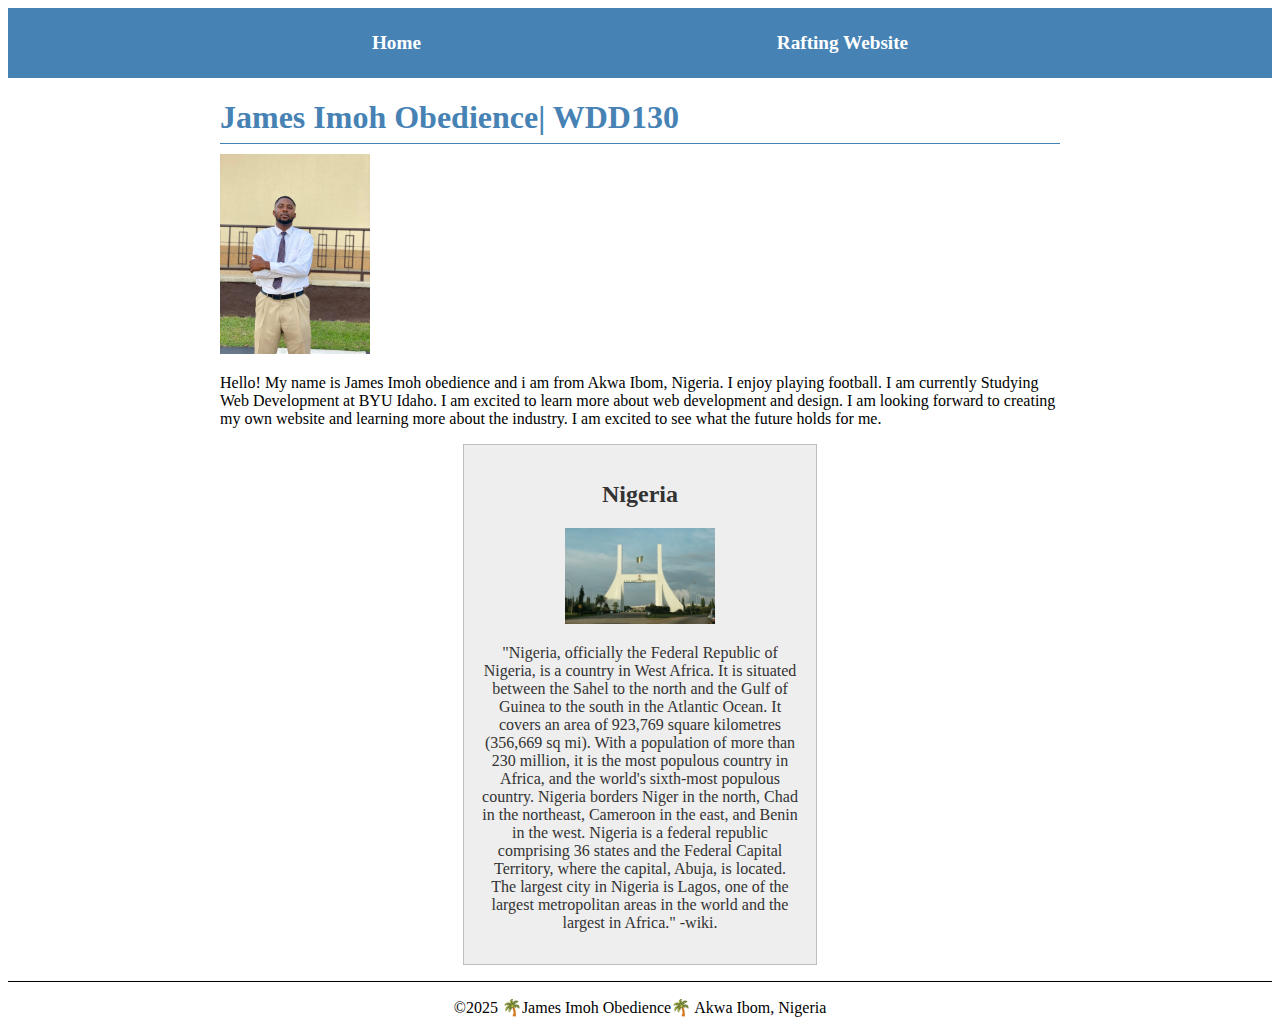
<file: index.html>
<!DOCTYPE html>
<html lang="en-US">
<head>
    <meta charset="UTF-8">
    <meta name="viewport" content="width=device-width, initial-scale=1.0">
    <title>James Imoh Obedience | WDD130</title>
    <meta name="description" content="James Imoh Obedience's BYU-Idaho WDD 130 course home page, Web Design and Development The Rafting Website is a Website that help you have a great adventure on rafting and rafting are recreational outdoor activities which use an inflatable raft to navigate a river or other body of water. This is often done on whitewater or different degrees of rough water. Dealing with risk is often a part of the experience.">
    <meta name="author" content="James Imoh Obedience ">
    <link rel="stylesheet" href="styles.css">
</head>
<body>

    <header>
        <nav>
            <a href="#">Home</a>
            <a href="wwr/">Rafting Website</a>
        </nav>

    </header>


    <main>
        <h1> James Imoh Obedience| WDD130</h1>
        <img src="images/profile.jpg" alt="James Imoh Obedience" width="200">
        <p>Hello! My name is James Imoh obedience and i am from Akwa Ibom, Nigeria. I enjoy playing football. I am currently Studying Web Development at BYU Idaho. I am excited to learn more about web development and design. I am looking forward to creating my own website and learning more about the industry. I am excited to see what the future holds for me. </p>

        
    <aside>
        <h2>Nigeria</h2>
        <img src="images/Nigeria.jpeg" alt="Nigeria" width="200">
        <p>"Nigeria, officially the Federal Republic of Nigeria, is a country in West Africa. It is situated between the Sahel to the north and the Gulf of Guinea to the south in the Atlantic Ocean. It covers an area of 923,769 square kilometres (356,669 sq mi). With a population of more than 230 million, it is the most populous country in Africa, and the world's sixth-most populous country. Nigeria borders Niger in the north, Chad in the northeast, Cameroon in the east, and Benin in the west. Nigeria is a federal republic comprising 36 states and the Federal Capital Territory, where the capital, Abuja, is located. The largest city in Nigeria is Lagos, one of the largest metropolitan areas in the world and the largest in Africa." -wiki.</p>
    </aside>


    </main>

    <footer>
        <p>&copy;2025 🌴James Imoh Obedience🌴 Akwa Ibom, Nigeria</p>


    </footer>
    
</body>
</html>
</file>
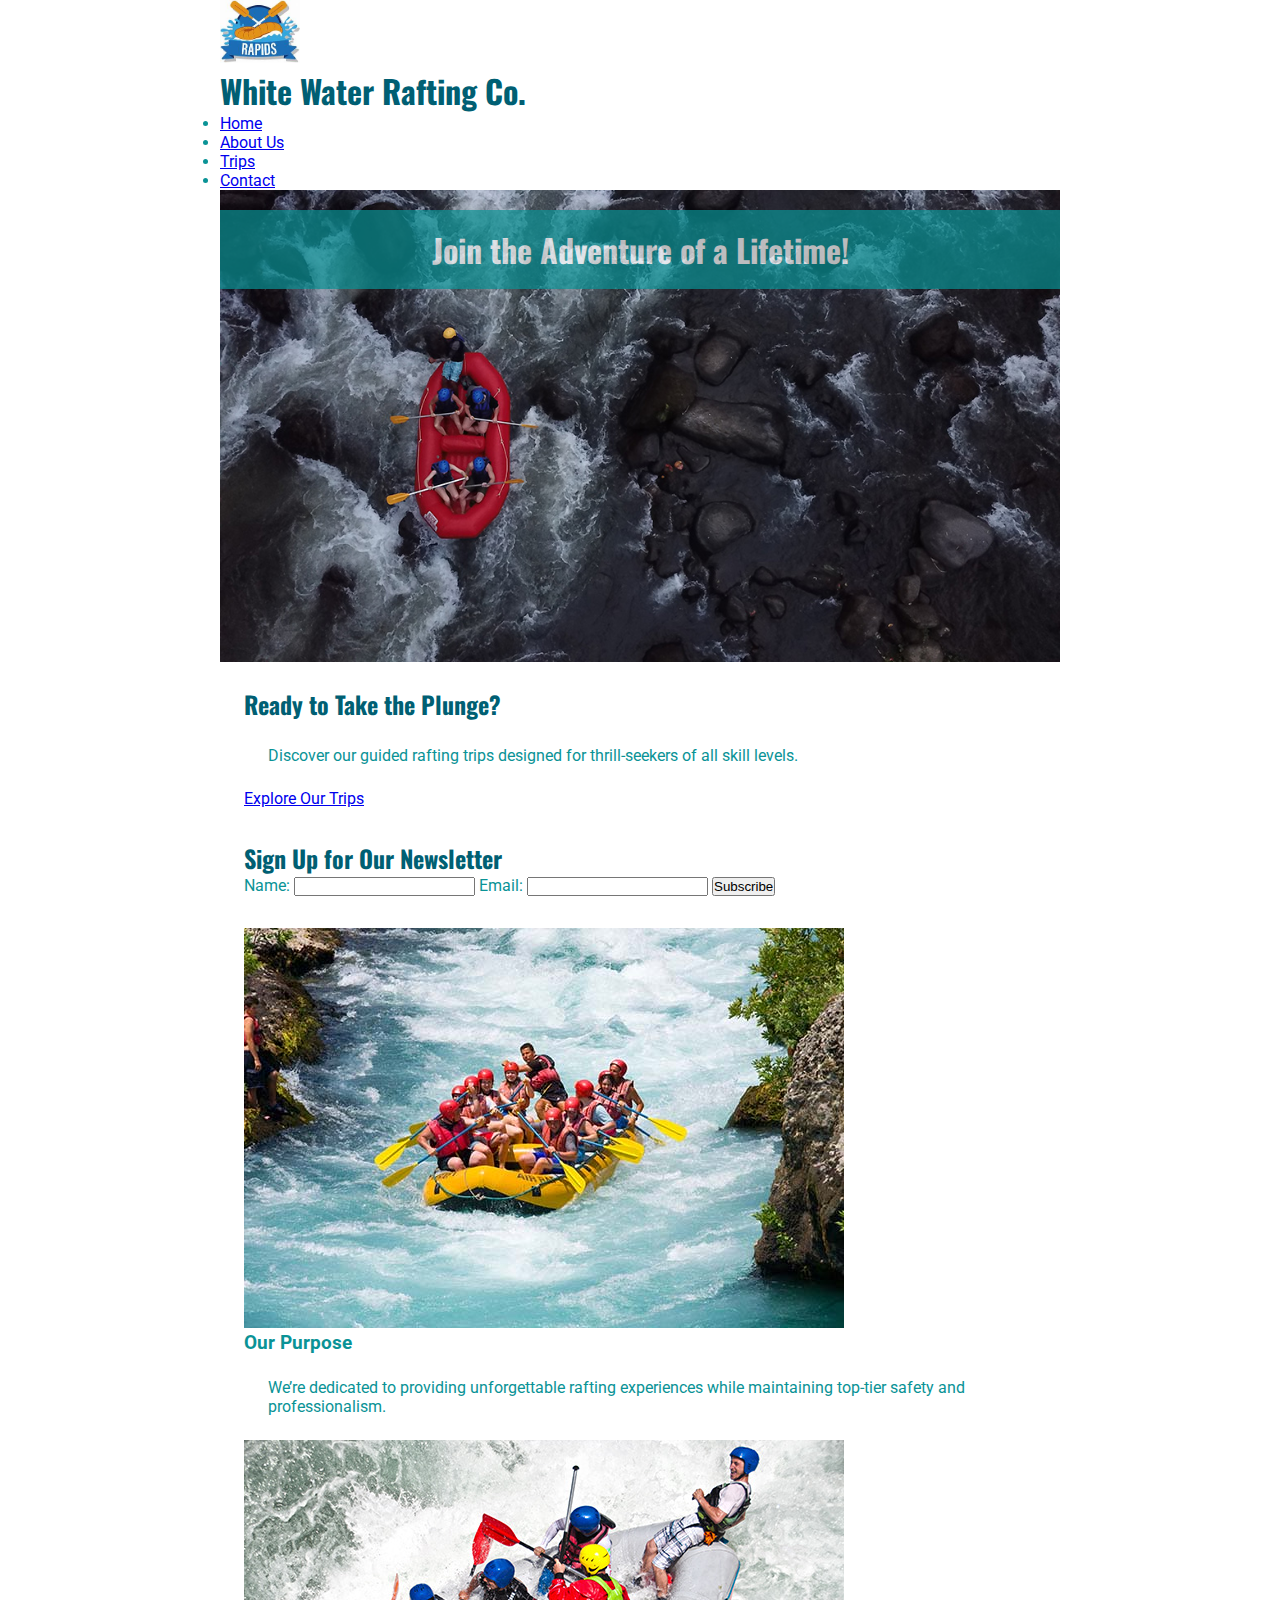
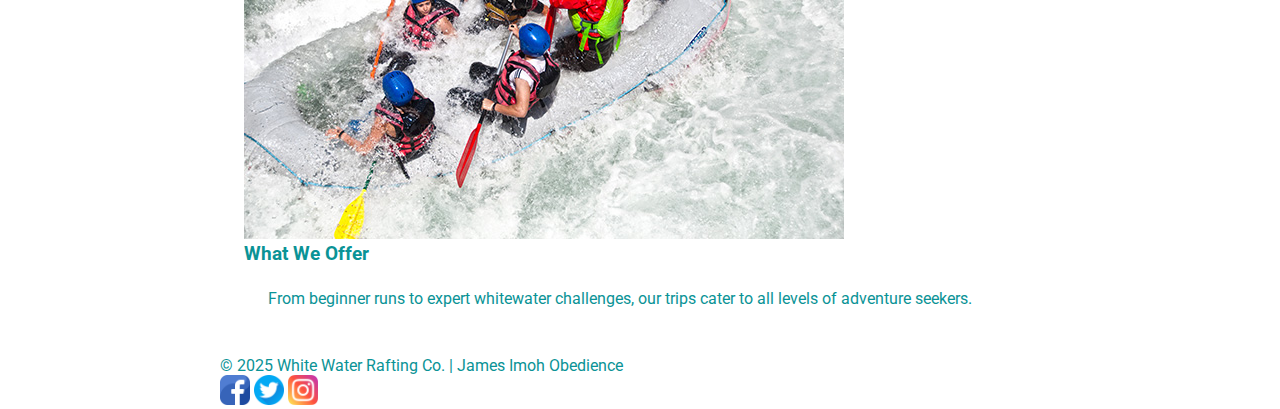
<file: wwr/index.html>
<!DOCTYPE html>
<html lang="en-US">
<head>
  <meta charset="UTF-8" />
  <meta name="viewport" content="width=device-width, initial-scale=1.0" />
  <title>Home - White Water Rafting Co.</title>
  <meta name="description" content="Experience the best white water rafting adventures! Join us for thrilling trips, safety-focused fun, and lifelong memories.">
  <meta name="author" content="James Imoh Obedience" />
  <link rel="preconnect" href="https://fonts.googleapis.com" />
  <link rel="preconnect" href="https://fonts.gstatic.com" crossorigin />
  <link href="https://fonts.googleapis.com/css2?family=Oswald&family=Roboto&display=swap" rel="stylesheet" />
  <link rel="stylesheet" href="styles/rafting.css" />
</head>
<body>
  <header>
    <img src="images/Logo.jpeg" alt="Rafting Site Logo" width="80" />
    <h1>White Water Rafting Co.</h1>
    <nav>
      <ul>
        <li><a href="index.html">Home</a></li>
        <li><a href="about.html">About Us</a></li>
        <li><a href="trips.html">Trips</a></li>
        <li><a href="contact.html">Contact</a></li>
      </ul>
    </nav>
  </header>

  <main>
    <div class="hero">
      <img src="images/hero.jpg" alt="Rafting Adventure Hero" />
      <h1 class="hero-message">Join the Adventure of a Lifetime!</h1>
    </div>

    <section class="cta">
      <h2>Ready to Take the Plunge?</h2>
      <p>Discover our guided rafting trips designed for thrill-seekers of all skill levels.</p>
      <a href="trips.html" class="btn">Explore Our Trips</a>
    </section>

    <section class="newsletter">
      <h2>Sign Up for Our Newsletter</h2>
      <form>
        <label for="name">Name:</label>
        <input type="text" id="name" name="name" required />
        
        <label for="email">Email:</label>
        <input type="email" id="email" name="email" required />
        
        <button type="submit">Subscribe</button>
      </form>
    </section>

    <section class="grid-info">
      <div class="grid-container">
        <div class="grid-item">
          <img src="images/rafting1.jpg" alt="Rafting Purpose">
          <h3>Our Purpose</h3>
          <p>We’re dedicated to providing unforgettable rafting experiences while maintaining top-tier safety and professionalism.</p>
        </div>
        <div class="grid-item">
          <img src="images/rafting2.jpg" alt="Rafting Adventure">
          <h3>What We Offer</h3>
          <p>From beginner runs to expert whitewater challenges, our trips cater to all levels of adventure seekers.</p>
        </div>
      </div>
    </section>
  </main>

  <footer>
    <p>&copy; 2025 White Water Rafting Co. | James Imoh Obedience</p>
    <div class="socialmedia">
      <a href="https://facebook.com"><img src="images/facebook.png" alt="Facebook" width="30" /></a>
      <a href="https://twitter.com"><img src="images/twitter.png" alt="Twitter" width="30" /></a>
      <a href="https://instagram.com"><img src="images/instagram.png" alt="Instagram" width="30" /></a>
    </div>
  </footer>
</body>
</html>
</file>
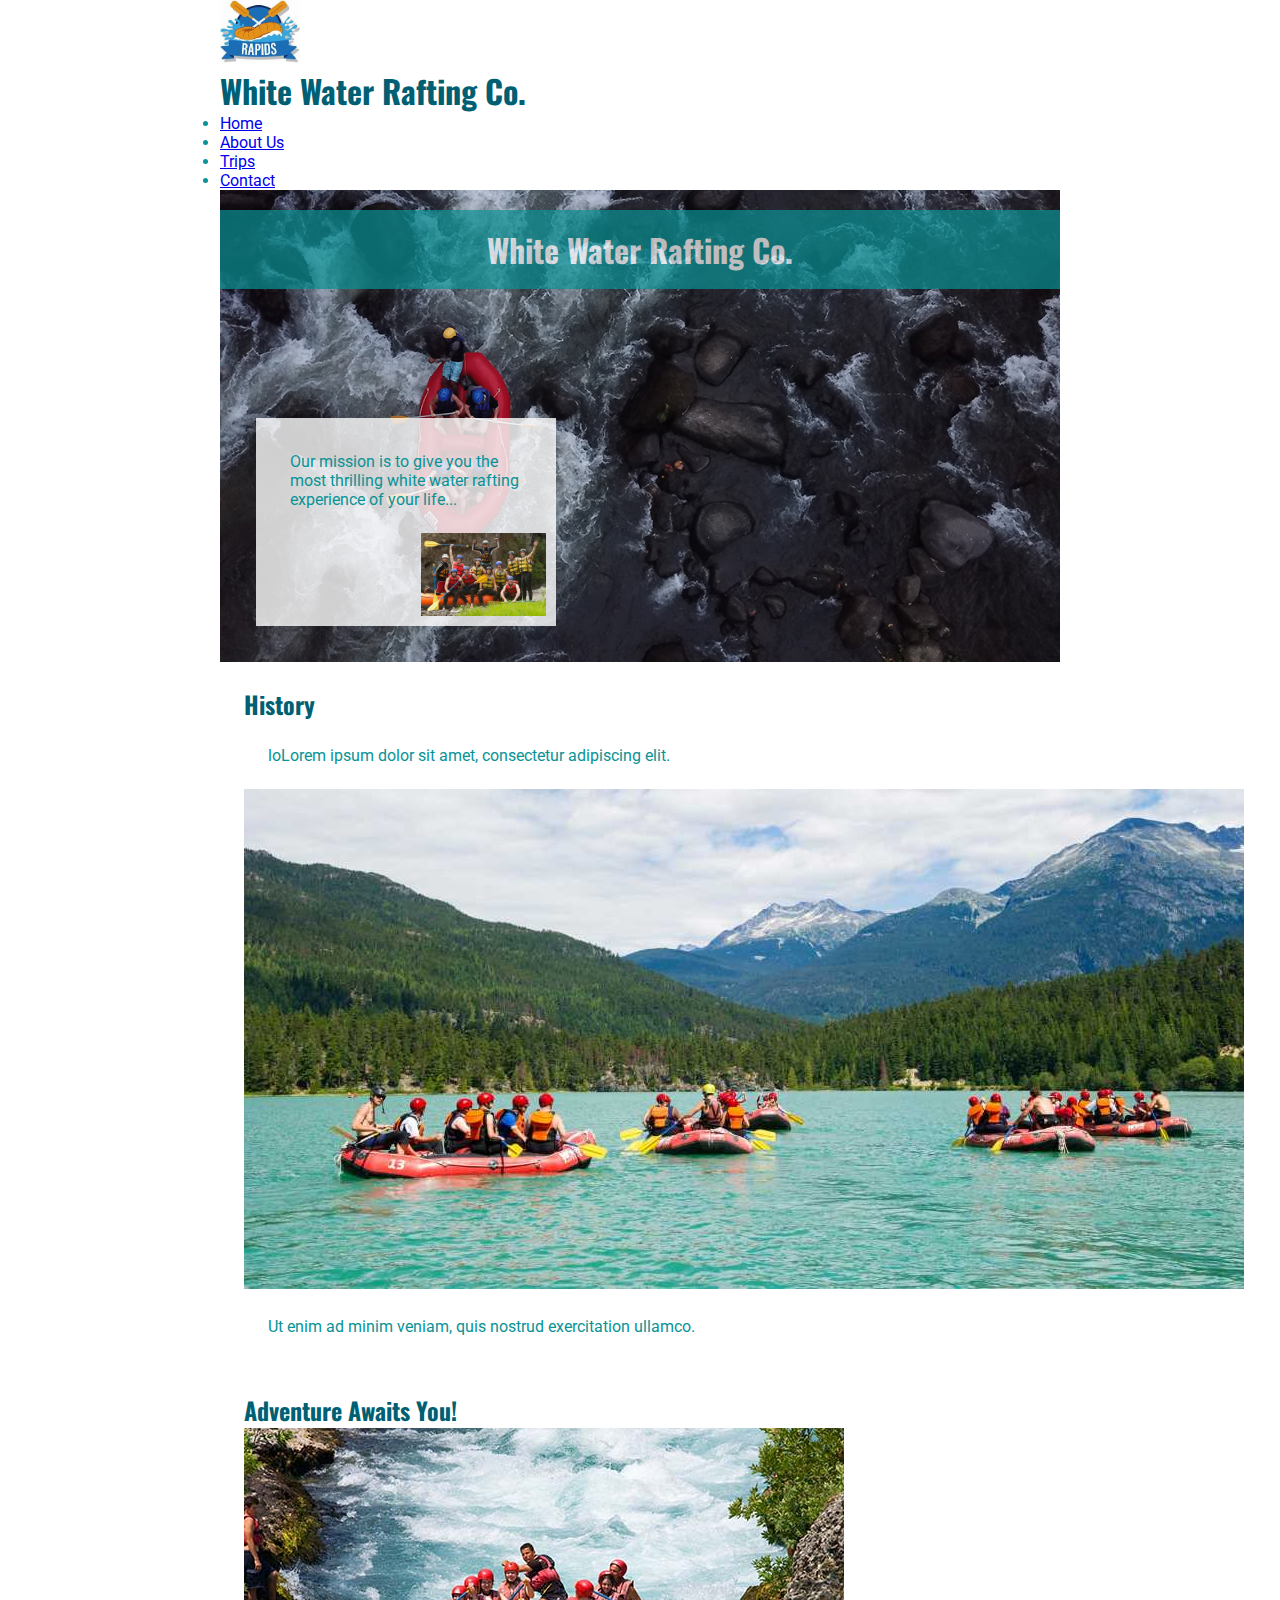
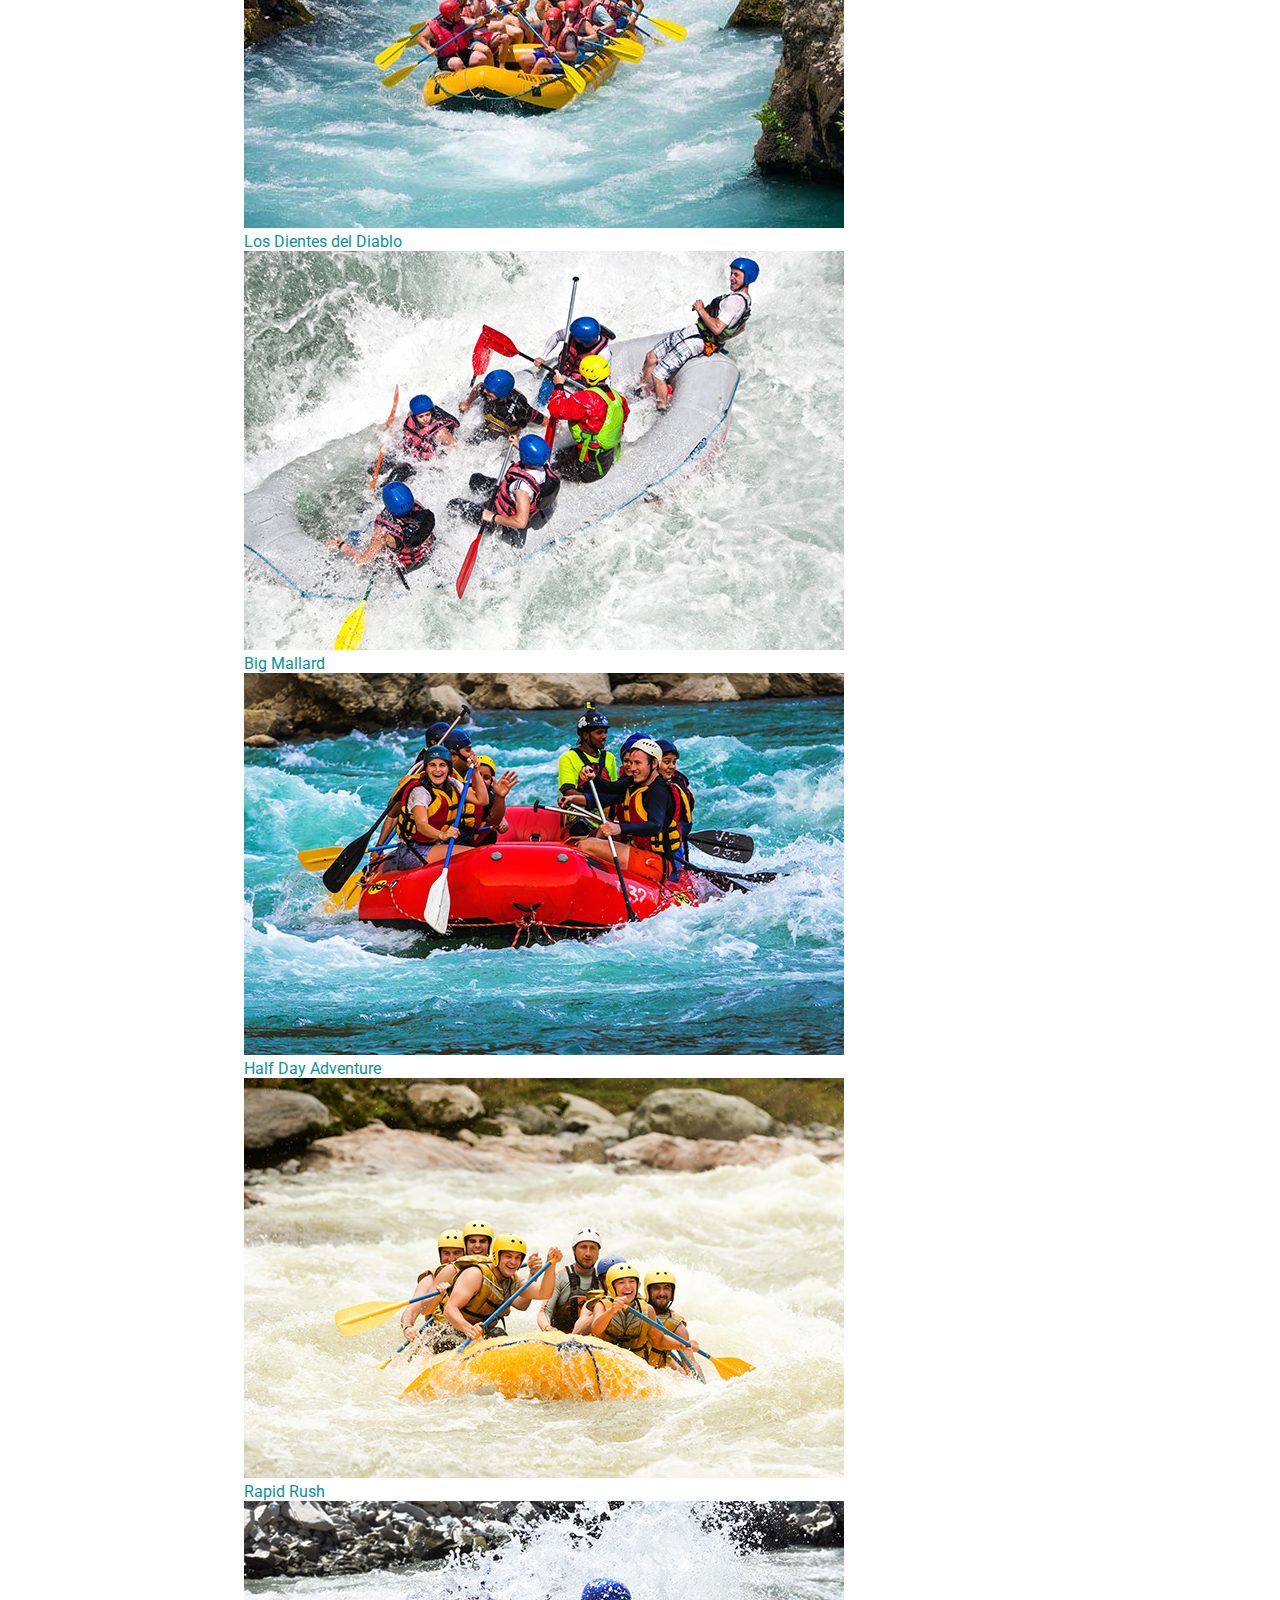
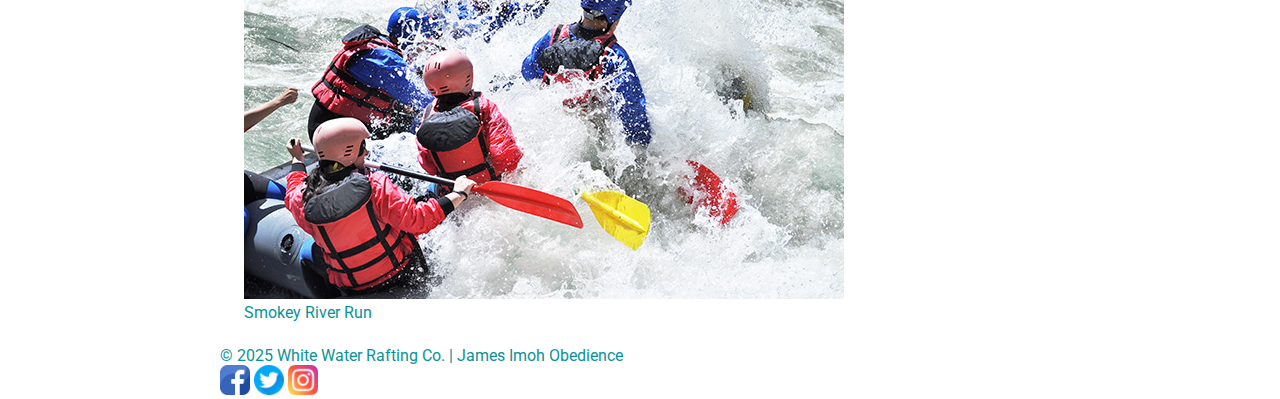
<file: wwr/about.html>
<!DOCTYPE html>
<html lang="en-US">
<head>
  <meta charset="UTF-8">
  <meta name="viewport" content="width=device-width, initial-scale=1.0">
  <title>About Us - White Water Rafting Co.</title>
  <meta name="description" content="Learn more about our White Water Rafting company, our mission, history, and what adventures await you!">
  <meta name="author" content="James Imoh Obedience">
  <link rel="preconnect" href="https://fonts.googleapis.com">
  <link rel="preconnect" href="https://fonts.gstatic.com" crossorigin>
  <link href="https://fonts.googleapis.com/css2?family=Oswald&family=Roboto&display=swap" rel="stylesheet">
  <link rel="stylesheet" href="styles/rafting.css">
</head>
<body>
  <header>
    <img src="images/Logo.jpeg" alt="Rafting Site Logo" width="80">
    <h1>White Water Rafting Co.</h1>
    <nav>
      <ul>
        <li><a href="index.html">Home</a></li>
        <li><a href="about.html">About Us</a></li>
        <li><a href="trips.html">Trips</a></li>
        <li><a href="contact.html">Contact</a></li>
      </ul>
    </nav>
  </header>

  <main>
    <div class="hero">
      <img src="images/hero.jpg" alt="Rafting Adventure">
      <h1>White Water Rafting Co.</h1>
      <article>
        <p>Our mission is to give you the most thrilling white water rafting experience of your life...</p>
        <img src="images/happy-client.jpg" alt="Happy Client">
      </article>
    </div>

    <section class="history">
      <h2>History</h2>
      <div class="history-content">
        <p>loLorem ipsum dolor sit amet, consectetur adipiscing elit.</p>
        <img src="images/history.jpg" alt="History images">
        <p>Ut enim ad minim veniam, quis nostrud exercitation ullamco.</p>
      </div>
    </section>


    <section class="adventures">
      <h2>Adventure Awaits You!</h2>
      <div class="figure-container">
        <figure>
          <img src="images/rafting1.jpg" alt="Los Dientes del Diablo" >
          <figcaption>Los Dientes del Diablo</figcaption>
        </figure>
        <figure>
          <img src="images/rafting2.jpg" alt="Big Mallard" >
          <figcaption>Big Mallard</figcaption>
        </figure>
        <figure>
          <img src="images/rafting3.jpg" alt="Half Day Adventure" >
          <figcaption>Half Day Adventure</figcaption>
        </figure>
        <figure>
          <img src="images/rafting4.jpg" alt="Rapid Rush" >
          <figcaption>Rapid Rush</figcaption>
        </figure>
        <figure>
          <img src="images/rafting5.jpg" alt="Smokey River Run">
          <figcaption>Smokey River Run</figcaption>
        </figure>
      </div>
    </section>
  </main>

  <footer>
    <p>&copy; 2025 White Water Rafting Co. | James Imoh Obedience</p>
    <div class="socialmedia">
      <a href="https://facebook.com"><img src="images/facebook.png" alt="Facebook" width="30" /></a>
      <a href="https://twitter.com"><img src="images/twitter.png" alt="Twitter" width="30" /></a>
      <a href="https://instagram.com"><img src="images/instagram.png" alt="Instagram" width="30" /></a>
    </div>
  </footer>
</body>
</html>
</file>
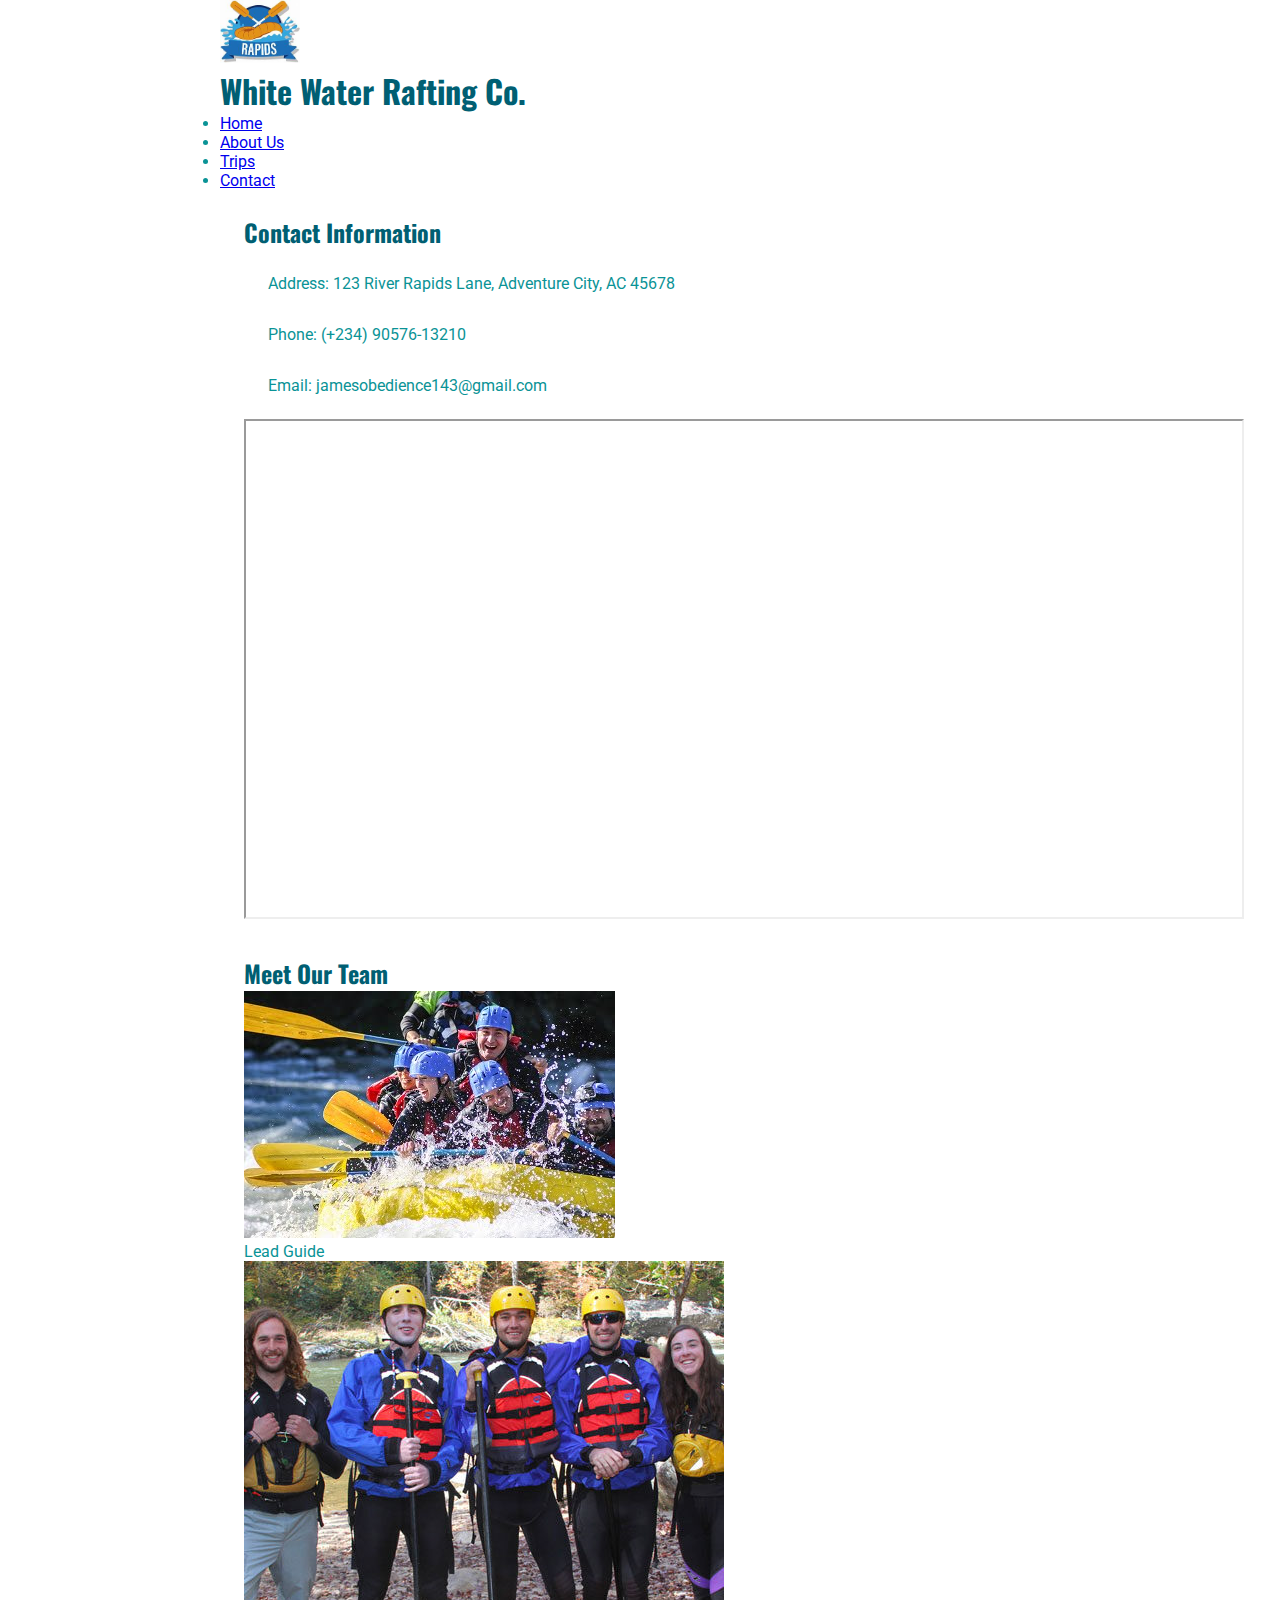
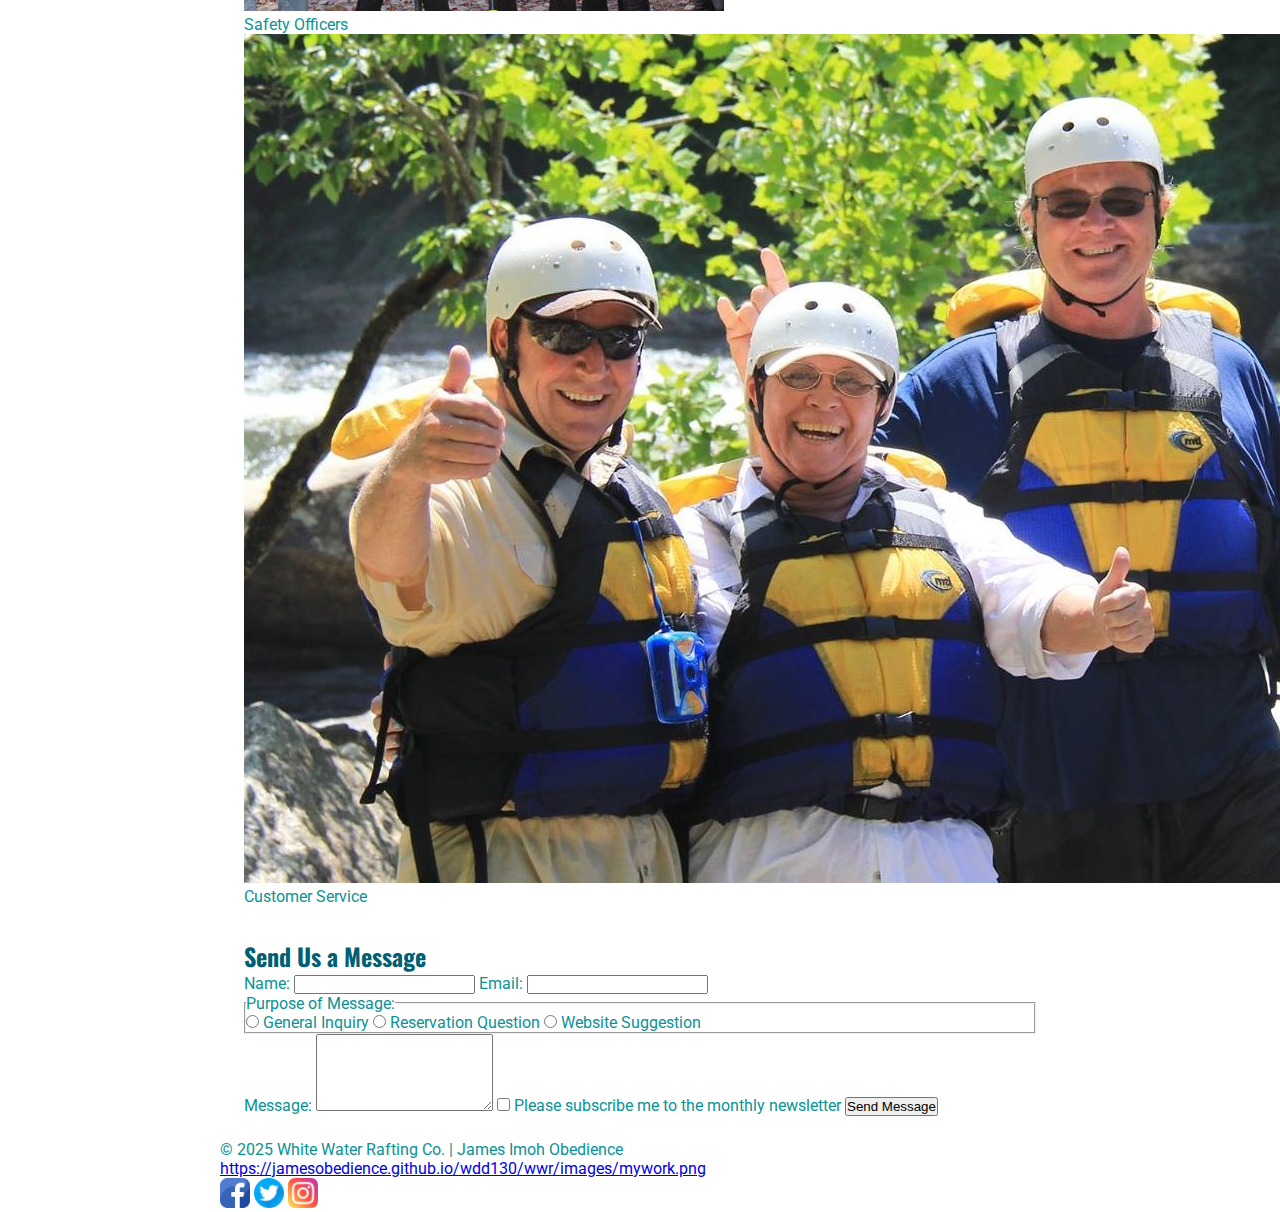
<file: wwr/contact.html>
<!DOCTYPE html>
<html lang="en-US">
<head>
  <meta charset="UTF-8">
  <meta name="viewport" content="width=device-width, initial-scale=1.0">
  <title>Contact Us - White Water Rafting Co.</title>
  <meta name="description" content="Get in touch with Whitewater Rafting Adventures. Find our contact information, location, and send us a message through our contact form.">
  <meta name="author" content="James Imoh Obedience">
  <link rel="preconnect" href="https://fonts.googleapis.com">
  <link rel="preconnect" href="https://fonts.gstatic.com" crossorigin>
  <link href="https://fonts.googleapis.com/css2?family=Oswald&family=Roboto&display=swap" rel="stylesheet">
  <link rel="stylesheet" href="styles/rafting.css">
</head>
<body>
  <header>
    <img src="images/Logo.jpeg" alt="Rafting Site Logo" width="80">
    <h1>White Water Rafting Co.</h1>
    <nav>
      <ul>
        <li><a href="index.html">Home</a></li>
        <li><a href="about.html">About Us</a></li>
        <li><a href="trips.html">Trips</a></li>
        <li><a href="contact.html">Contact</a></li>
      </ul>
    </nav>
  </header>

  <main>
    
  <section id="company-info">
    <h2>Contact Information</h2>
    <p>Address: 123 River Rapids Lane, Adventure City, AC 45678</p>
    <p>Phone: (+234) 90576-13210</p>
    <p>Email: jamesobedience143@gmail.com</p>
      <div class="map"> 
           <iframe src="https://www.google.com/maps/embed?pb=!1m14!1m12!1m3!1d1014930.8588822415!2d3.4308096!3d6.4487423999999995!2m3!1f0!2f0!3f0!3m2!1i1024!2i768!4f13.1!5e0!3m2!1sen!2sng!4v1721138343018!5m2!1sen!2sng" width="1000" height="500" allowfullscreen="" loading="lazy" referrerpolicy="no-referrer-when-downgrade"></iframe>    
      </div>
         
  </section>

  <section id="employee-profiles">
    <h2>Meet Our Team</h2>
    <div class="figures-container">
      <figure>
        <img src="images/employee1.jpg" alt="Photo of John Doe, Guide">
        <figcaption>Lead Guide</figcaption>
      </figure>
      <figure>
        <img src="images/employee2.jpg" alt="Photo of Jane Smith, Safety Officer">
        <figcaption>Safety Officers</figcaption>
      </figure>
      <figure>
        <img src="images/employee3.jpg"  alt="Photo of Mike Lee, Customer Service">
        <figcaption>Customer Service</figcaption>
      </figure>
    </div>
    
  </section>

  <section id="contact-form">
    <h2>Send Us a Message</h2>
    <form action="submit_form.php" method="post">
      <label for="name">Name:</label>
      <input type="text" id="name" name="name" required>

      <label for="email">Email:</label>
      <input type="email" id="email" name="email" required>

      <fieldset>
        <legend>Purpose of Message:</legend>
        <label><input type="radio" name="purpose" value="general" required> General Inquiry</label>
        <label><input type="radio" name="purpose" value="reservation"> Reservation Question</label>
        <label><input type="radio" name="purpose" value="suggestion"> Website Suggestion</label>
      </fieldset>

      <label for="message">Message:</label>
      <textarea id="message" name="message" rows="5" required></textarea>

      <label><input type="checkbox" name="subscribe"> Please subscribe me to the monthly newsletter</label>

      <button type="submit">Send Message</button>
    </form>
  </section>
</main>

  <footer>
    <p>&copy; 2025 White Water Rafting Co. | James Imoh Obedience</p>
 <a href="   https://jamesobedience.github.io/wdd130/wwr/images/mywork.png">https://jamesobedience.github.io/wdd130/wwr/images/mywork.png</a>
    <div class="socialmedia">
      <a href="https://facebook.com"><img src="images/facebook.png" alt="Facebook" width="30" /></a>
      <a href="https://twitter.com"><img src="images/twitter.png" alt="Twitter" width="30" /></a>
      <a href="https://instagram.com"><img src="images/instagram.png" alt="Instagram" width="30" /></a>
    </div>
    
  </footer>
</body>
</html>
</file>
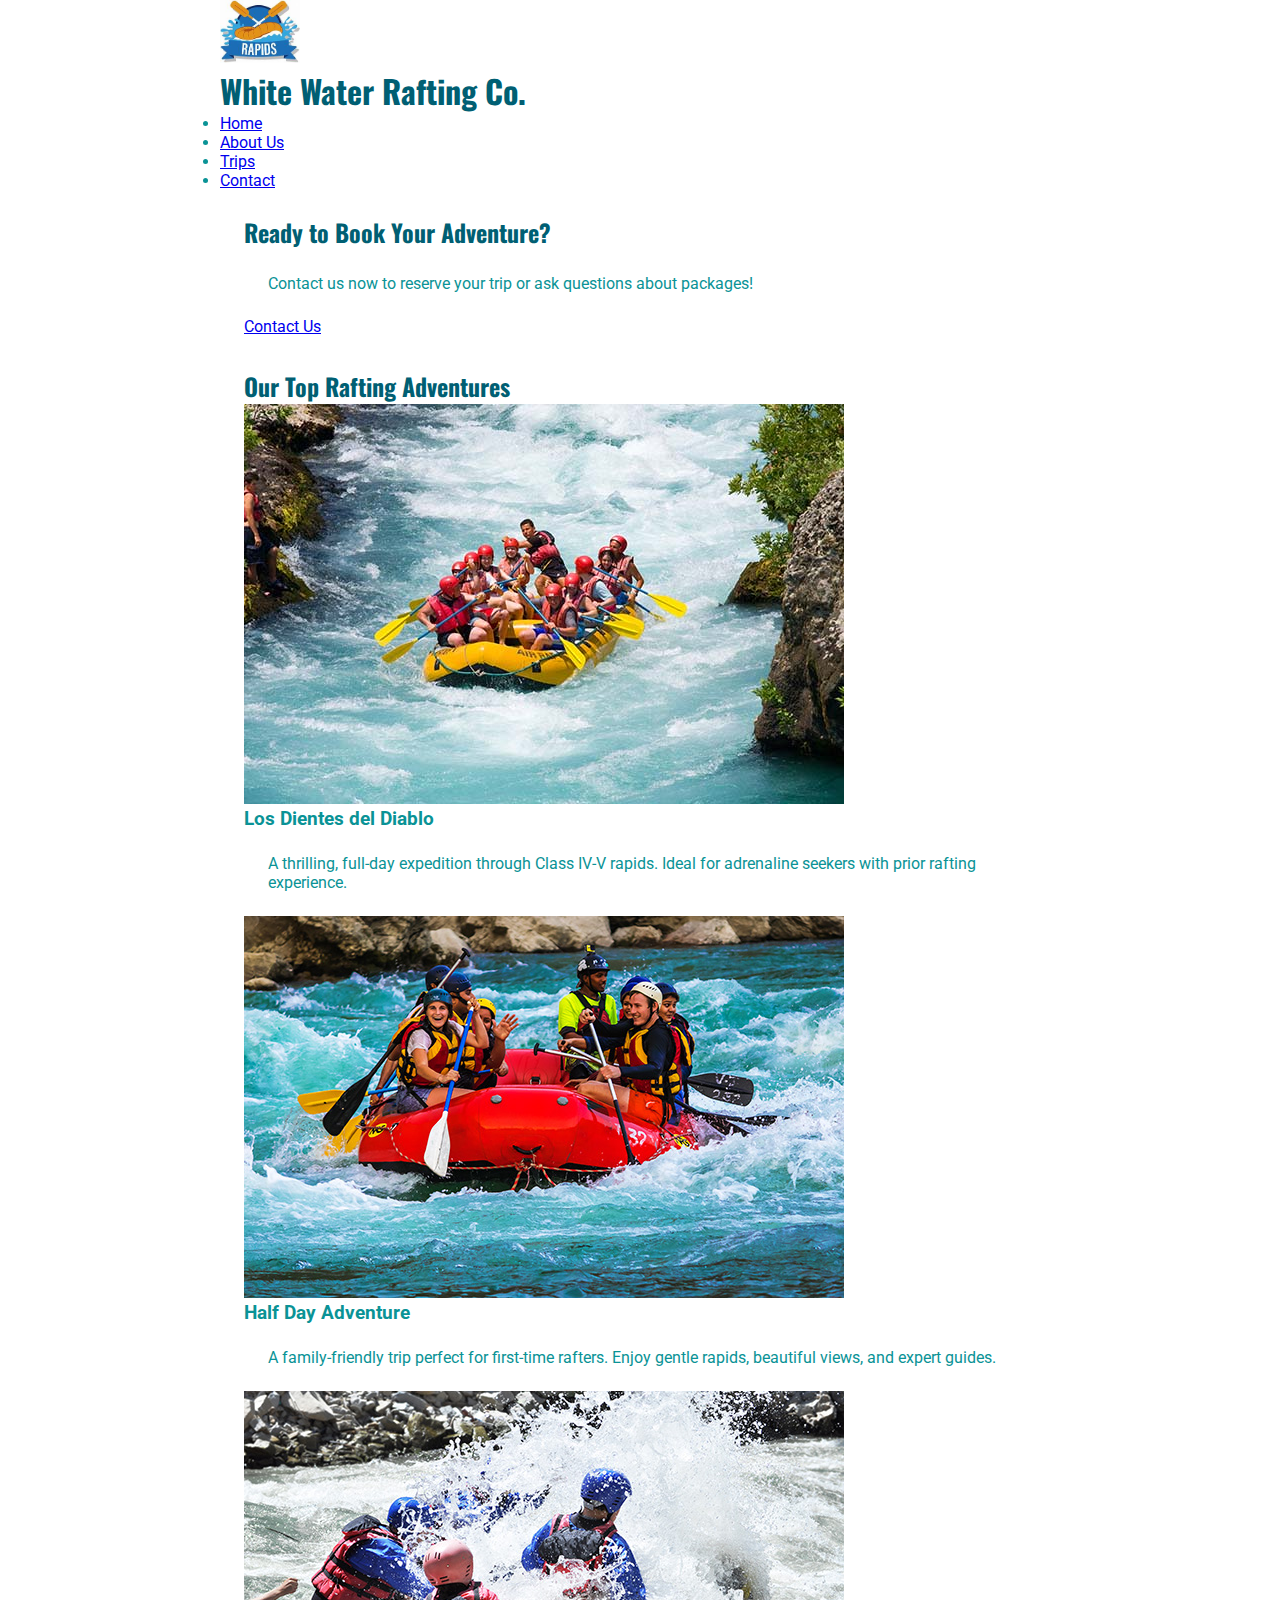
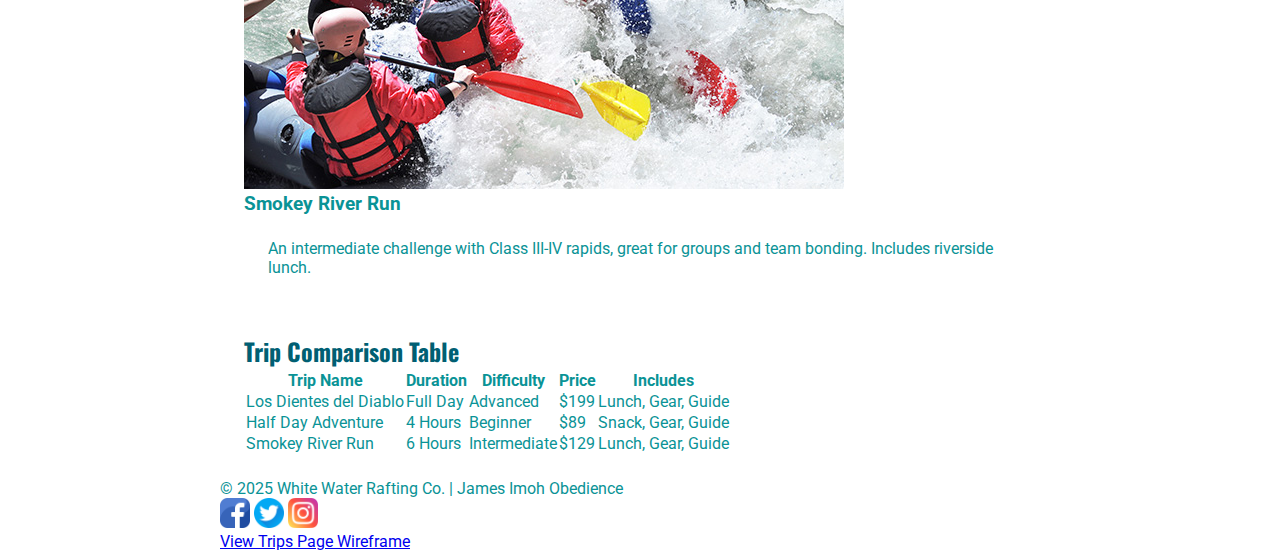
<file: wwr/trips.html>
<!DOCTYPE html>
<html lang="en-US">
<head>
  <meta charset="UTF-8" />
  <meta name="viewport" content="width=device-width, initial-scale=1.0" />
  <title>Trips - White Water Rafting Co.</title>
  <meta name="description" content="Explore exciting rafting trip packages and find the perfect adventure for you. View trip details, photos, and plan your next thrill ride!">
  <meta name="author" content="James Imoh Obedience" />
  <link rel="preconnect" href="https://fonts.googleapis.com" />
  <link rel="preconnect" href="https://fonts.gstatic.com" crossorigin />
  <link href="https://fonts.googleapis.com/css2?family=Oswald&family=Roboto&display=swap" rel="stylesheet" />
  <link rel="stylesheet" href="styles/rafting.css" />
</head>
<body>
  <header>
    <img src="images/Logo.jpeg" alt="Rafting Site Logo" width="80" />
    <h1>White Water Rafting Co.</h1>
    <nav>
      <ul>
        <li><a href="index.html">Home</a></li>
        <li><a href="about.html">About Us</a></li>
        <li><a href="trips.html">Trips</a></li>
        <li><a href="contact.html">Contact</a></li>
      </ul>
    </nav>
  </header>

  <main>
    <section class="cta-contact">
      <h2>Ready to Book Your Adventure?</h2>
      <p>Contact us now to reserve your trip or ask questions about packages!</p>
      <a href="contact.html" class="btn">Contact Us</a>
    </section>

    <section class="trip-highlights">
      <h2>Our Top Rafting Adventures</h2>
      <div class="trip-grid">
        <div class="trip-card">
          <img src="images/rafting1.jpg" alt="Los Dientes del Diablo">
          <h3>Los Dientes del Diablo</h3>
          <p>A thrilling, full-day expedition through Class IV-V rapids. Ideal for adrenaline seekers with prior rafting experience.</p>
        </div>
        <div class="trip-card">
          <img src="images/rafting3.jpg" alt="Half Day Adventure">
          <h3>Half Day Adventure</h3>
          <p>A family-friendly trip perfect for first-time rafters. Enjoy gentle rapids, beautiful views, and expert guides.</p>
        </div>
        <div class="trip-card">
          <img src="images/rafting5.jpg" alt="Smokey River Run">
          <h3>Smokey River Run</h3>
          <p>An intermediate challenge with Class III-IV rapids, great for groups and team bonding. Includes riverside lunch.</p>
        </div>
      </div>
    </section>

    <section class="trip-table">
      <h2>Trip Comparison Table</h2>
      <table>
        <thead>
          <tr>
            <th>Trip Name</th>
            <th>Duration</th>
            <th>Difficulty</th>
            <th>Price</th>
            <th>Includes</th>
          </tr>
        </thead>
        <tbody>
          <tr>
            <td>Los Dientes del Diablo</td>
            <td>Full Day</td>
            <td>Advanced</td>
            <td>$199</td>
            <td>Lunch, Gear, Guide</td>
          </tr>
          <tr>
            <td>Half Day Adventure</td>
            <td>4 Hours</td>
            <td>Beginner</td>
            <td>$89</td>
            <td>Snack, Gear, Guide</td>
          </tr>
          <tr>
            <td>Smokey River Run</td>
            <td>6 Hours</td>
            <td>Intermediate</td>
            <td>$129</td>
            <td>Lunch, Gear, Guide</td>
          </tr>
        </tbody>
      </table>
    </section>
  </main>

  <footer>
    <p>&copy; 2025 White Water Rafting Co. | James Imoh Obedience</p>
    <div class="socialmedia">
      <a href="https://facebook.com"><img src="images/facebook.png" alt="Facebook" width="30" /></a>
      <a href="https://twitter.com"><img src="images/twitter.png" alt="Twitter" width="30" /></a>
      <a href="https://instagram.com"><img src="images/instagram.png" alt="Instagram" width="30" /></a>
    </div>
    <p><a href="images/tripswww.png" target="_blank">View Trips Page Wireframe</a></p>
  </footer>
</body>
</html>
</file>
<file: styles.css>
main {
    max-width: 840px;
    margin: auto; 
}

aside {
    width: 20rem; 
    margin: 1rem auto; 
    border: 1px solid rgb(0 0 0 / 0.2); 
    padding: 1rem;
    background-color: #eee; 
    color: #333; 
    text-align: center;
}

aside img {
    width: 200px;
    height: auto;
}

nav {
    background-color: steelblue;
    padding: 1rem;
    display: flex;
    justify-content: space-evenly;
    align-items: center;
}

h1 {
    border-bottom: 1.5px solid steelblue;
    padding-bottom: 7px ;
    margin-bottom: 10px;
    
    color: steelblue;
}

nav a {
    color: white;
    display: block;
    text-decoration: none;
    font-size: 1.2rem;
    font-weight: 700;
    padding: 0.5rem;
}



main img {
    width: 150px;
    height: auto;
}

p {
    padding: 0;
}

footer {
    margin-top: 15px;
    border-top: 1px solid #000; 
    text-align: center;
}
</file>
<file: wwr/styles/rafting.css>
:root {
  --primary-color: #005f73;
  --accent1-color: #0a9396;
  --accent2-color: #94d2bd;
  --heading-font: 'Oswald', sans-serif;
  --body-font: 'Roboto', sans-serif;
}


* {
  margin: 0;
  padding: 0;
  box-sizing: border-box;
}

body {
  font-family: var(--body-font);
  color: var(--accent1-color);
}


header, main, footer {
  max-width: 840px;
  width: 100%;
  margin: 0 auto;
}


h1, h2 {
  font-family: var(--heading-font);
  color: var(--primary-color);
}


main nav,
main p,
main section,
main article {
  margin: 16px;
  padding: 8px;
}


.hero {
  position: relative;
}

.hero img {
  display: block;
  width: 100%;
  height: auto;
}

.hero h1 {
  position: absolute;
  top: 20px;
  width: 100%;
  padding: 16px;
  text-align: center;
  opacity: 0.7;
  background-color: var(--accent1-color);
  color: #fff;
}

.hero article {
  position: absolute;
  bottom: 20px;
  left: 20px;
  background: rgba(255, 255, 255, 0.8);
  padding: 10px;
  max-width: 300px;
}

.hero article img {
  float: right;
  width: 125px;
  margin-left: 10px;
}

.socialmedia a {
  text-decoration: none;
  width: 50px;
}


.sociallinks {
  display: flex;
  justify-content: flex-end;
  gap: 10x;
}
</file>
